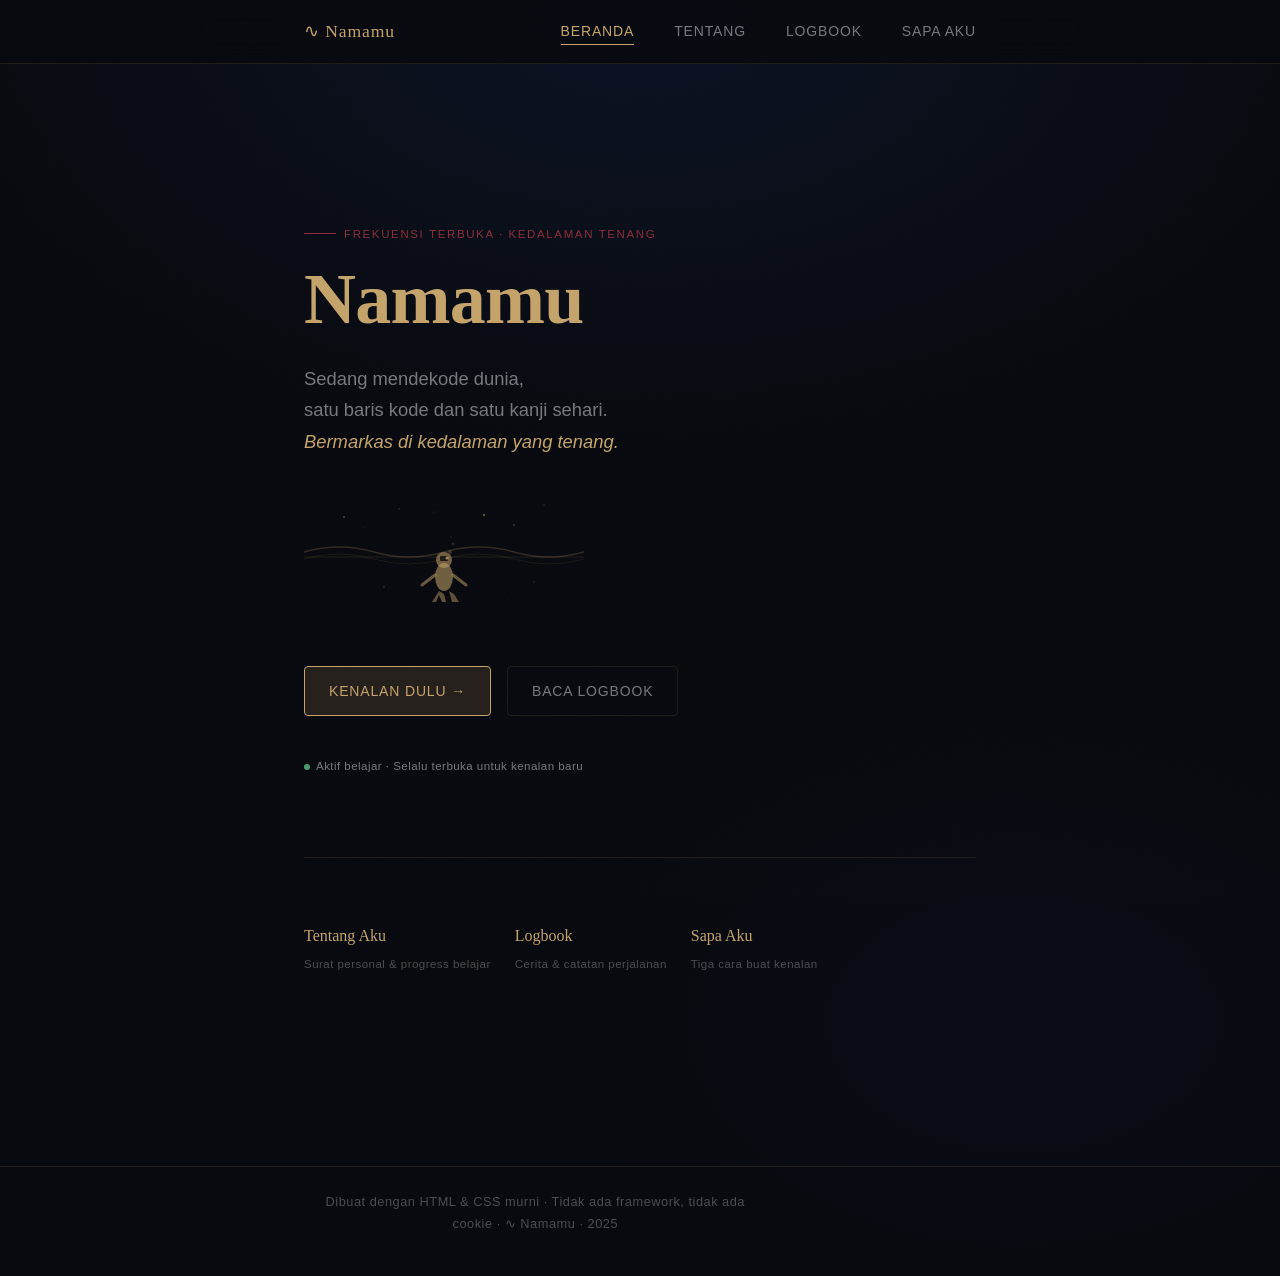
<file: index.html>
<!DOCTYPE html>
<html lang="id">
<head>
  <meta charset="UTF-8" />
  <meta name="viewport" content="width=device-width, initial-scale=1.0" />

  <!-- SEO & Meta Dasar -->
  <title>Namamu — Pengamat di Kedalaman</title>
  <meta name="description" content="Ruang digital seorang pelajar yang sedang mendekode dunia — satu baris kode dan satu kanji sehari. Bermarkas di kedalaman yang tenang." />
  <meta name="author" content="Namamu" />

  <!-- Open Graph (untuk pratinjau link di media sosial) -->
  <meta property="og:title" content="Namamu — Pengamat di Kedalaman" />
  <meta property="og:description" content="Sedang mendekode dunia, satu baris kode dan satu kanji sehari." />
  <meta property="og:type" content="website" />
  <meta property="og:url" content="https://namamu.github.io" />

  <!-- Favicon sederhana pakai emoji -->
  <link rel="icon" href="data:image/svg+xml,<svg xmlns='http://www.w3.org/2000/svg' viewBox='0 0 100 100'><text y='.9em' font-size='90'>🌊</text></svg>" />

  <!-- CSS Satu-satunya — self-hosted, zero CDN -->
  <link rel="stylesheet" href="style.css" />

  <!--
    CATATAN FONT:
    Idealnya, unduh Playfair Display Bold (WOFF2) dari Google Fonts
    dan self-host di folder /fonts/. Contoh cara pasang:

    @font-face {
      font-family: 'DeepObserver';
      src: url('fonts/playfair-display-bold.woff2') format('woff2');
      font-weight: 700;
      font-style: normal;
      font-display: swap;
    }

    File ini sudah menyertakan fallback ke Georgia jika font belum di-host.
    Tambahkan @font-face di bagian atas style.css setelah font diunduh.
  -->
</head>
<body>

  <!-- ─── HEADER & NAVIGASI ─── -->
  <header class="site-header" role="banner">
    <div class="container">
      <nav class="nav-wrapper" aria-label="Navigasi utama">
        <!-- Logo / nama singkat -->
        <a href="index.html" class="site-logo" aria-label="Beranda — Namamu">
          ∿ Namamu
        </a>

        <!-- Link navigasi -->
        <ul class="nav-links" role="list">
          <li><a href="index.html">Beranda</a></li>
          <li><a href="about.html">Tentang</a></li>
          <li><a href="logbook.html">Logbook</a></li>
          <li><a href="contact.html">Sapa Aku</a></li>
        </ul>
      </nav>
    </div>
  </header>

  <!-- ─── KONTEN UTAMA ─── -->
  <main id="main-content">
    <section class="hero" aria-labelledby="hero-name">
      <div class="container">
        <div class="hero-inner">

          <!-- Koordinat / label atmosferik -->
          <p class="hero-coordinates" aria-hidden="true">
            Frekuensi terbuka · Kedalaman tenang
          </p>

          <!-- Nama utama — ini headline terbesar -->
          <h1 class="hero-name" id="hero-name">
            Namamu
          </h1>

          <!-- Tagline: siapa, apa yang sedang dilakukan -->
          <p class="hero-tagline">
            Sedang mendekode dunia,<br />
            satu baris kode dan satu kanji sehari.<br />
            <em>Bermarkas di kedalaman yang tenang.</em>
          </p>

          <!-- Ilustrasi SVG statis — siluet penyelam minimalis -->
          <div class="hero-illustration" aria-label="Ilustrasi siluet penyelam di kedalaman laut">
            <svg
              width="280"
              height="120"
              viewBox="0 0 280 120"
              fill="none"
              xmlns="http://www.w3.org/2000/svg"
              aria-hidden="true"
              focusable="false"
            >
              <!-- Garis horison laut -->
              <line x1="0" y1="60" x2="280" y2="60" stroke="rgba(197,164,107,0.12)" stroke-width="1" />

              <!-- Gelombang laut minimalis -->
              <path
                d="M0 55 Q35 45 70 55 Q105 65 140 55 Q175 45 210 55 Q245 65 280 55"
                stroke="rgba(197,164,107,0.22)"
                stroke-width="1.5"
                fill="none"
              />
              <path
                d="M0 62 Q35 52 70 62 Q105 72 140 62 Q175 52 210 62 Q245 72 280 62"
                stroke="rgba(197,164,107,0.10)"
                stroke-width="1"
                fill="none"
              />

              <!-- Siluet penyelam — badan -->
              <ellipse cx="140" cy="80" rx="9" ry="14" fill="rgba(197,164,107,0.55)" />

              <!-- Helm penyelam antik -->
              <circle cx="140" cy="63" r="8" fill="rgba(197,164,107,0.55)" />
              <rect x="136" y="59" width="8" height="5" fill="rgba(9,10,15,0.8)" rx="1" />

              <!-- Kaca helm — kilau kecil -->
              <circle cx="143" cy="61" r="1.5" fill="rgba(197,164,107,0.8)" />

              <!-- Lengan kiri -->
              <line x1="131" y1="78" x2="118" y2="88" stroke="rgba(197,164,107,0.5)" stroke-width="3" stroke-linecap="round" />
              <!-- Lengan kanan, memegang sesuatu -->
              <line x1="149" y1="78" x2="162" y2="88" stroke="rgba(197,164,107,0.5)" stroke-width="3" stroke-linecap="round" />

              <!-- Kaki / sirip -->
              <path d="M135 94 L128 105 L132 105 L135 98 L138 105 L142 105 L140 97" fill="rgba(197,164,107,0.45)" />
              <path d="M145 94 L148 105 L152 105 L148 98 L151 105 L155 105 L150 97" fill="rgba(197,164,107,0.45)" />

              <!-- Gelembung udara -->
              <circle cx="146" cy="55" r="2" fill="rgba(197,164,107,0.25)" />
              <circle cx="149" cy="47" r="1.4" fill="rgba(197,164,107,0.18)" />
              <circle cx="147" cy="40" r="1" fill="rgba(197,164,107,0.12)" />

              <!-- Bintang-bintang kecil di atas (luar angkasa = langit di atas laut) -->
              <circle cx="40" cy="20" r="1" fill="rgba(197,164,107,0.4)" />
              <circle cx="95" cy="12" r="0.8" fill="rgba(197,164,107,0.3)" />
              <circle cx="180" cy="18" r="1.2" fill="rgba(197,164,107,0.45)" />
              <circle cx="240" cy="8" r="0.7" fill="rgba(197,164,107,0.25)" />
              <circle cx="60" cy="30" r="0.6" fill="rgba(197,164,107,0.2)" />
              <circle cx="210" cy="28" r="0.9" fill="rgba(197,164,107,0.35)" />
              <circle cx="130" cy="15" r="0.5" fill="rgba(197,164,107,0.3)" />

              <!-- Partikel cahaya di kedalaman -->
              <circle cx="80" cy="90" r="1.2" fill="rgba(197,164,107,0.15)" />
              <circle cx="200" cy="95" r="0.8" fill="rgba(197,164,107,0.12)" />
              <circle cx="50" cy="100" r="0.6" fill="rgba(197,164,107,0.1)" />
              <circle cx="230" cy="85" r="1" fill="rgba(197,164,107,0.13)" />
            </svg>
          </div>

          <!-- Tombol aksi utama -->
          <div class="hero-actions">
            <a href="about.html" class="btn-primary">
              Kenalan Dulu →
            </a>
            <a href="logbook.html" class="btn-ghost">
              Baca Logbook
            </a>
          </div>

          <!-- Badge status -->
          <p class="status-badge">
            <span class="status-dot" aria-hidden="true"></span>
            Aktif belajar · Selalu terbuka untuk kenalan baru
          </p>

          <!-- Navigasi cepat ke halaman utama -->
          <nav class="quick-nav" aria-label="Navigasi cepat">
            <div class="quick-nav-item">
              <a href="about.html">Tentang Aku</a>
              <span>Surat personal & progress belajar</span>
            </div>
            <div class="quick-nav-item">
              <a href="logbook.html">Logbook</a>
              <span>Cerita & catatan perjalanan</span>
            </div>
            <div class="quick-nav-item">
              <a href="contact.html">Sapa Aku</a>
              <span>Tiga cara buat kenalan</span>
            </div>
          </nav>

        </div>
      </div>
    </section>
  </main>

  <!-- ─── FOOTER ─── -->
  <footer class="site-footer" role="contentinfo">
    <div class="container">
      <p class="footer-text">
        Dibuat dengan HTML & CSS murni · Tidak ada framework, tidak ada cookie · 
        <span aria-hidden="true">∿</span> Namamu · 2025
      </p>
    </div>
  </footer>

  <!-- JavaScript Minimal — hanya scroll reveal & active nav -->
  <script src="script.js"></script>

</body>
</html>
</file>
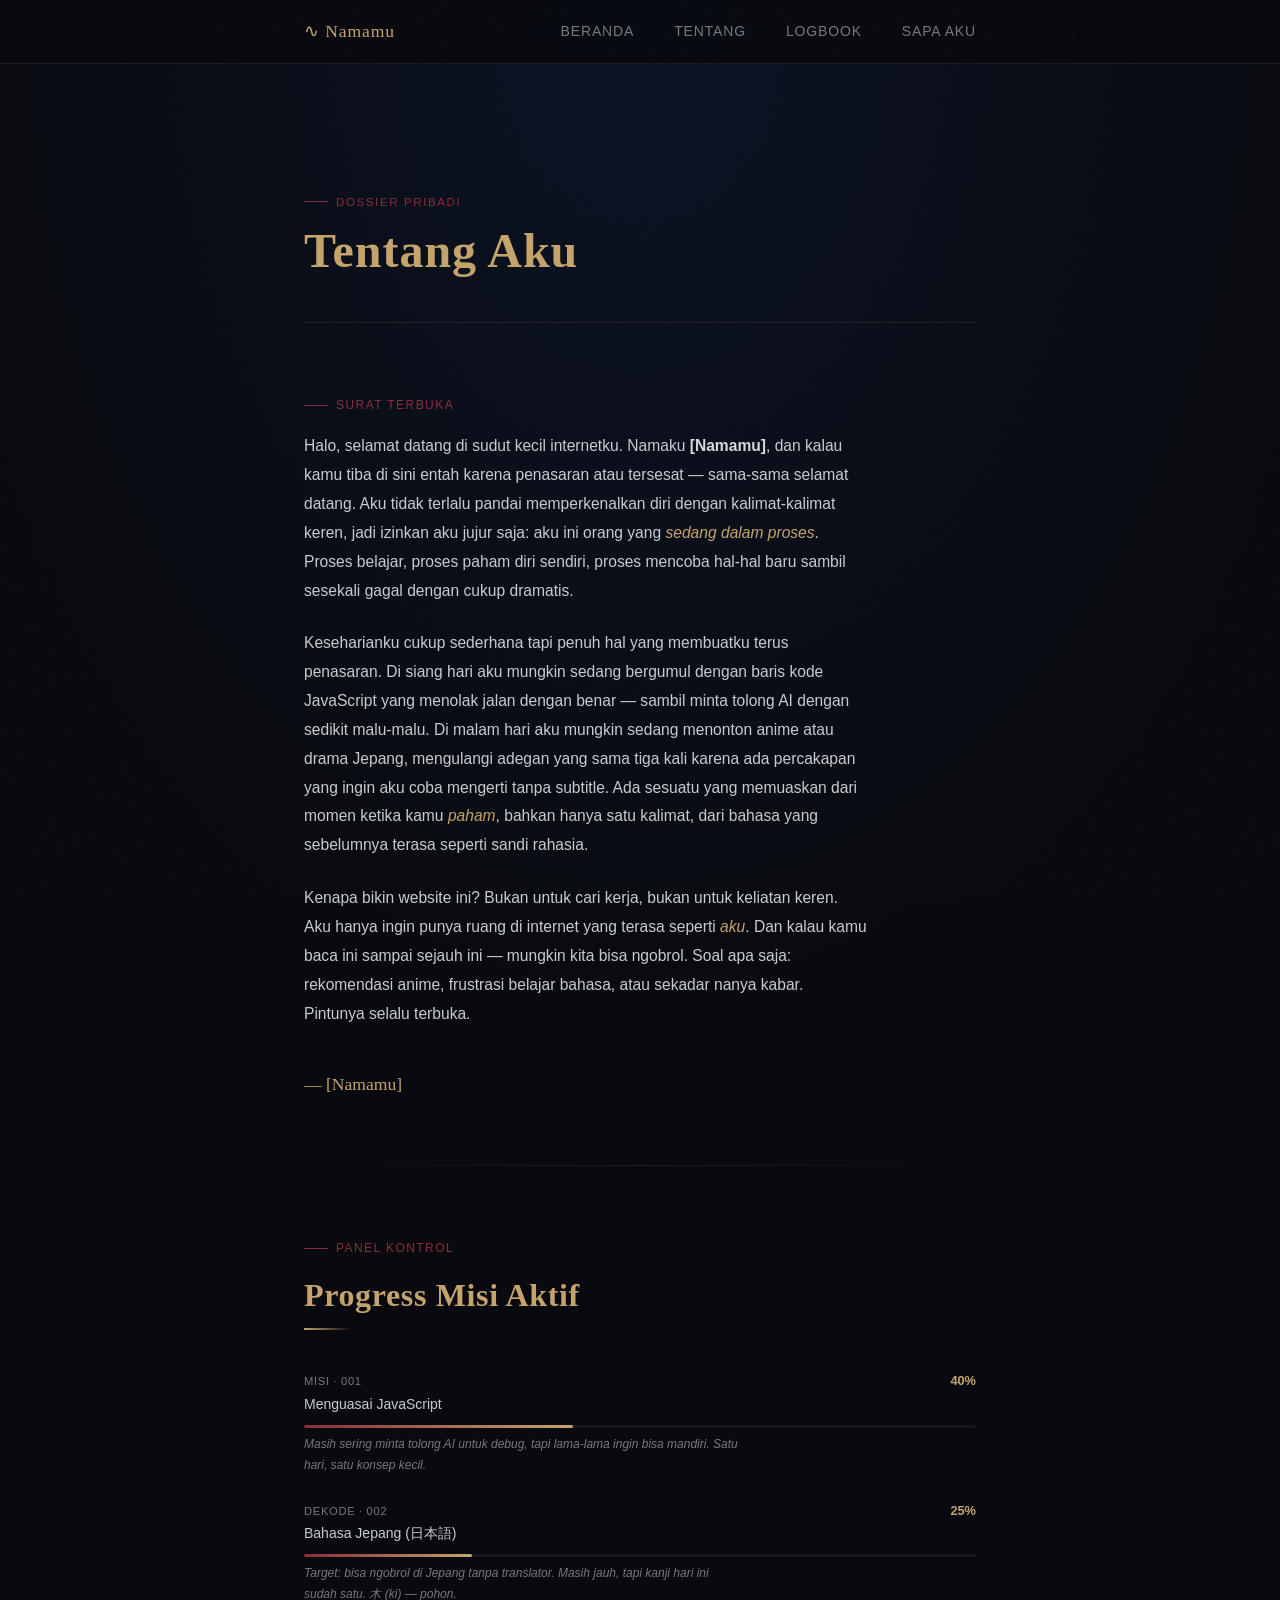
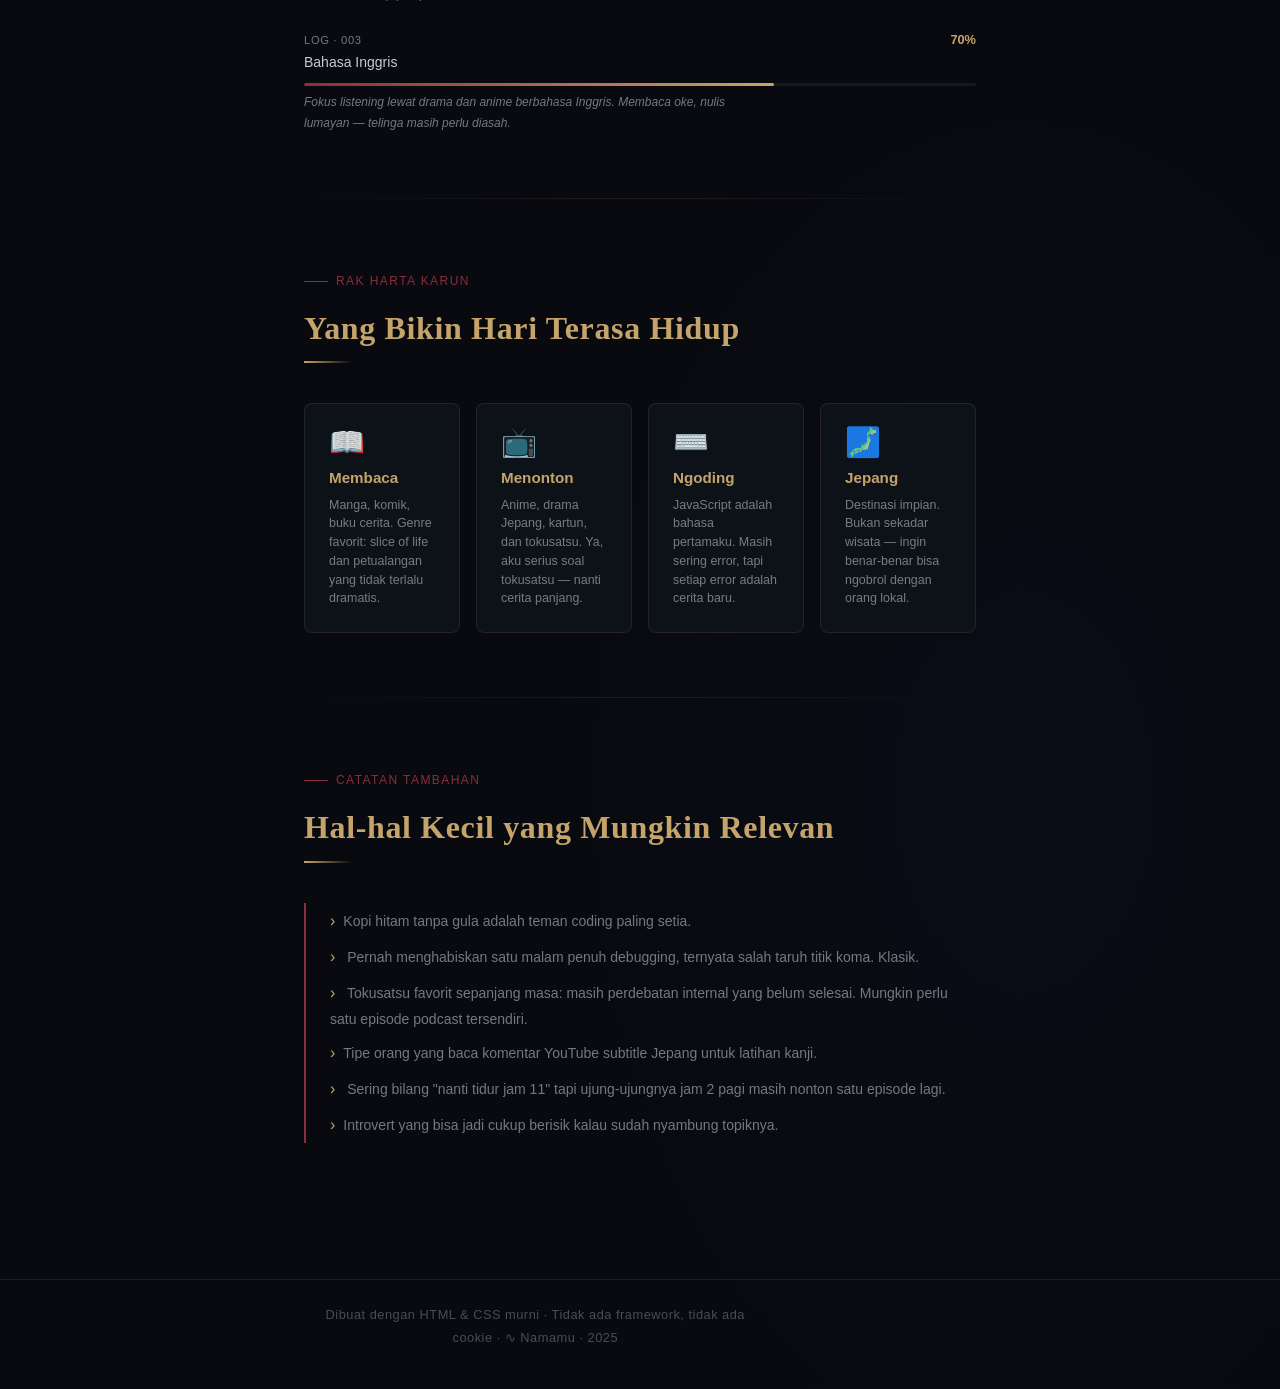
<file: about.html>
<!DOCTYPE html>
<html lang="id">
<head>
  <meta charset="UTF-8" />
  <meta name="viewport" content="width=device-width, initial-scale=1.0" />

  <title>Tentang — Namamu</title>
  <meta name="description" content="Siapa Namamu sebenarnya — surat personal, progress belajar, dan hal-hal kecil yang bikin hidup menarik." />
  <meta name="author" content="Namamu" />

  <meta property="og:title" content="Tentang — Namamu" />
  <meta property="og:description" content="Seorang pelajar yang sedang mendekode dunia, satu langkah kecil setiap hari." />
  <meta property="og:type" content="website" />

  <link rel="icon" href="data:image/svg+xml,<svg xmlns='http://www.w3.org/2000/svg' viewBox='0 0 100 100'><text y='.9em' font-size='90'>🌊</text></svg>" />
  <link rel="stylesheet" href="style.css" />
</head>
<body>

  <!-- ─── HEADER & NAVIGASI ─── -->
  <header class="site-header" role="banner">
    <div class="container">
      <nav class="nav-wrapper" aria-label="Navigasi utama">
        <a href="index.html" class="site-logo" aria-label="Beranda — Namamu">
          ∿ Namamu
        </a>
        <ul class="nav-links" role="list">
          <li><a href="index.html">Beranda</a></li>
          <li><a href="about.html">Tentang</a></li>
          <li><a href="logbook.html">Logbook</a></li>
          <li><a href="contact.html">Sapa Aku</a></li>
        </ul>
      </nav>
    </div>
  </header>

  <!-- ─── KONTEN UTAMA ─── -->
  <main id="main-content">
    <div class="container">

      <!-- Page Header -->
      <header class="page-header">
        <p class="page-header-eyebrow">Dossier Pribadi</p>
        <h1>Tentang Aku</h1>
      </header>

      <!-- ─── SURAT PERSONAL ─── -->
      <section class="letter-section reveal" aria-labelledby="letter-heading">
        <p class="section-label" id="letter-heading">Surat Terbuka</p>

        <div class="letter-body">
          <p>
            Halo, selamat datang di sudut kecil internetku. Namaku <strong>[Namamu]</strong>, 
            dan kalau kamu tiba di sini entah karena penasaran atau tersesat — 
            sama-sama selamat datang. Aku tidak terlalu pandai memperkenalkan diri dengan 
            kalimat-kalimat keren, jadi izinkan aku jujur saja: aku ini orang yang 
            <em>sedang dalam proses</em>. Proses belajar, proses paham diri sendiri, 
            proses mencoba hal-hal baru sambil sesekali gagal dengan cukup dramatis.
          </p>

          <p>
            Keseharianku cukup sederhana tapi penuh hal yang membuatku terus penasaran. 
            Di siang hari aku mungkin sedang bergumul dengan baris kode JavaScript yang 
            menolak jalan dengan benar — sambil minta tolong AI dengan sedikit malu-malu. 
            Di malam hari aku mungkin sedang menonton anime atau drama Jepang, mengulangi 
            adegan yang sama tiga kali karena ada percakapan yang ingin aku coba mengerti 
            tanpa subtitle. Ada sesuatu yang memuaskan dari momen ketika kamu <em>paham</em>, 
            bahkan hanya satu kalimat, dari bahasa yang sebelumnya terasa seperti sandi rahasia.
          </p>

          <p>
            Kenapa bikin website ini? Bukan untuk cari kerja, bukan untuk keliatan keren. 
            Aku hanya ingin punya ruang di internet yang terasa seperti <em>aku</em>. 
            Dan kalau kamu baca ini sampai sejauh ini — mungkin kita bisa ngobrol. 
            Soal apa saja: rekomendasi anime, frustrasi belajar bahasa, atau sekadar 
            nanya kabar. Pintunya selalu terbuka.
          </p>

          <p class="letter-signature">— [Namamu]</p>
        </div>
      </section>

      <hr class="divider" aria-hidden="true" />

      <!-- ─── PANEL KONTROL PROGRESS ─── -->
      <section class="reveal reveal-delay-1" aria-labelledby="progress-heading">
        <p class="section-label" id="progress-heading">Panel Kontrol</p>
        <h2 class="section-title">Progress Misi Aktif</h2>

        <div class="progress-section">

          <!-- Misi 1: JavaScript -->
          <div class="progress-item">
            <div class="progress-header">
              <div>
                <div class="progress-mission">Misi ∙ 001</div>
                <div class="progress-label">Menguasai JavaScript</div>
              </div>
              <span class="progress-pct" aria-label="40 persen">40%</span>
            </div>
            <div 
              class="progress-track" 
              role="progressbar" 
              aria-valuenow="40" 
              aria-valuemin="0" 
              aria-valuemax="100"
              aria-label="Progress JavaScript: 40 persen"
            >
              <div class="progress-fill"></div>
            </div>
            <p class="progress-note">
              Masih sering minta tolong AI untuk debug, tapi lama-lama ingin bisa mandiri. 
              Satu hari, satu konsep kecil.
            </p>
          </div>

          <!-- Misi 2: Bahasa Jepang -->
          <div class="progress-item">
            <div class="progress-header">
              <div>
                <div class="progress-mission">Dekode ∙ 002</div>
                <div class="progress-label">Bahasa Jepang (日本語)</div>
              </div>
              <span class="progress-pct" aria-label="25 persen">25%</span>
            </div>
            <div 
              class="progress-track"
              role="progressbar"
              aria-valuenow="25"
              aria-valuemin="0"
              aria-valuemax="100"
              aria-label="Progress Bahasa Jepang: 25 persen"
            >
              <div class="progress-fill"></div>
            </div>
            <p class="progress-note">
              Target: bisa ngobrol di Jepang tanpa translator. Masih jauh, tapi kanji hari ini 
              sudah satu. 木 (ki) — pohon.
            </p>
          </div>

          <!-- Misi 3: Bahasa Inggris -->
          <div class="progress-item">
            <div class="progress-header">
              <div>
                <div class="progress-mission">Log ∙ 003</div>
                <div class="progress-label">Bahasa Inggris</div>
              </div>
              <span class="progress-pct" aria-label="70 persen">70%</span>
            </div>
            <div 
              class="progress-track"
              role="progressbar"
              aria-valuenow="70"
              aria-valuemin="0"
              aria-valuemax="100"
              aria-label="Progress Bahasa Inggris: 70 persen"
            >
              <div class="progress-fill"></div>
            </div>
            <p class="progress-note">
              Fokus listening lewat drama dan anime berbahasa Inggris. 
              Membaca oke, nulis lumayan — telinga masih perlu diasah.
            </p>
          </div>

        </div>
      </section>

      <hr class="divider" aria-hidden="true" />

      <!-- ─── RAK HARTA KARUN (Grid Minat) ─── -->
      <section class="reveal reveal-delay-2" aria-labelledby="interest-heading">
        <p class="section-label" id="interest-heading">Rak Harta Karun</p>
        <h2 class="section-title">Yang Bikin Hari Terasa Hidup</h2>

        <div class="interest-grid">

          <!-- Kartu 1: Membaca -->
          <div class="interest-card" role="article">
            <span class="interest-icon" aria-hidden="true">📖</span>
            <div class="interest-name">Membaca</div>
            <div class="interest-desc">
              Manga, komik, buku cerita. Genre favorit: slice of life dan 
              petualangan yang tidak terlalu dramatis.
            </div>
          </div>

          <!-- Kartu 2: Menonton -->
          <div class="interest-card" role="article">
            <span class="interest-icon" aria-hidden="true">📺</span>
            <div class="interest-name">Menonton</div>
            <div class="interest-desc">
              Anime, drama Jepang, kartun, dan tokusatsu. Ya, aku serius 
              soal tokusatsu — nanti cerita panjang.
            </div>
          </div>

          <!-- Kartu 3: Ngoding -->
          <div class="interest-card" role="article">
            <span class="interest-icon" aria-hidden="true">⌨️</span>
            <div class="interest-name">Ngoding</div>
            <div class="interest-desc">
              JavaScript adalah bahasa pertamaku. Masih sering error, 
              tapi setiap error adalah cerita baru.
            </div>
          </div>

          <!-- Kartu 4: Destinasi -->
          <div class="interest-card" role="article">
            <span class="interest-icon" aria-hidden="true">🗾</span>
            <div class="interest-name">Jepang</div>
            <div class="interest-desc">
              Destinasi impian. Bukan sekadar wisata — ingin benar-benar 
              bisa ngobrol dengan orang lokal.
            </div>
          </div>

        </div>
      </section>

      <hr class="divider" aria-hidden="true" />

      <!-- ─── FUN FACTS ─── -->
      <section class="reveal reveal-delay-3" aria-labelledby="facts-heading">
        <p class="section-label" id="facts-heading">Catatan Tambahan</p>
        <h2 class="section-title">Hal-hal Kecil yang Mungkin Relevan</h2>

        <ul class="fun-facts">
          <li>Kopi hitam tanpa gula adalah teman coding paling setia.</li>
          <li>
            Pernah menghabiskan satu malam penuh debugging, ternyata salah 
            taruh titik koma. Klasik.
          </li>
          <li>
            Tokusatsu favorit sepanjang masa: masih perdebatan internal yang 
            belum selesai. Mungkin perlu satu episode podcast tersendiri.
          </li>
          <li>Tipe orang yang baca komentar YouTube subtitle Jepang untuk latihan kanji.</li>
          <li>
            Sering bilang "nanti tidur jam 11" tapi ujung-ujungnya jam 2 pagi 
            masih nonton satu episode lagi.
          </li>
          <li>Introvert yang bisa jadi cukup berisik kalau sudah nyambung topiknya.</li>
        </ul>
      </section>

    </div>
  </main>

  <!-- ─── FOOTER ─── -->
  <footer class="site-footer" role="contentinfo">
    <div class="container">
      <p class="footer-text">
        Dibuat dengan HTML & CSS murni · Tidak ada framework, tidak ada cookie · 
        <span aria-hidden="true">∿</span> Namamu · 2025
      </p>
    </div>
  </footer>

  <script src="script.js"></script>

</body>
</html>
</file>
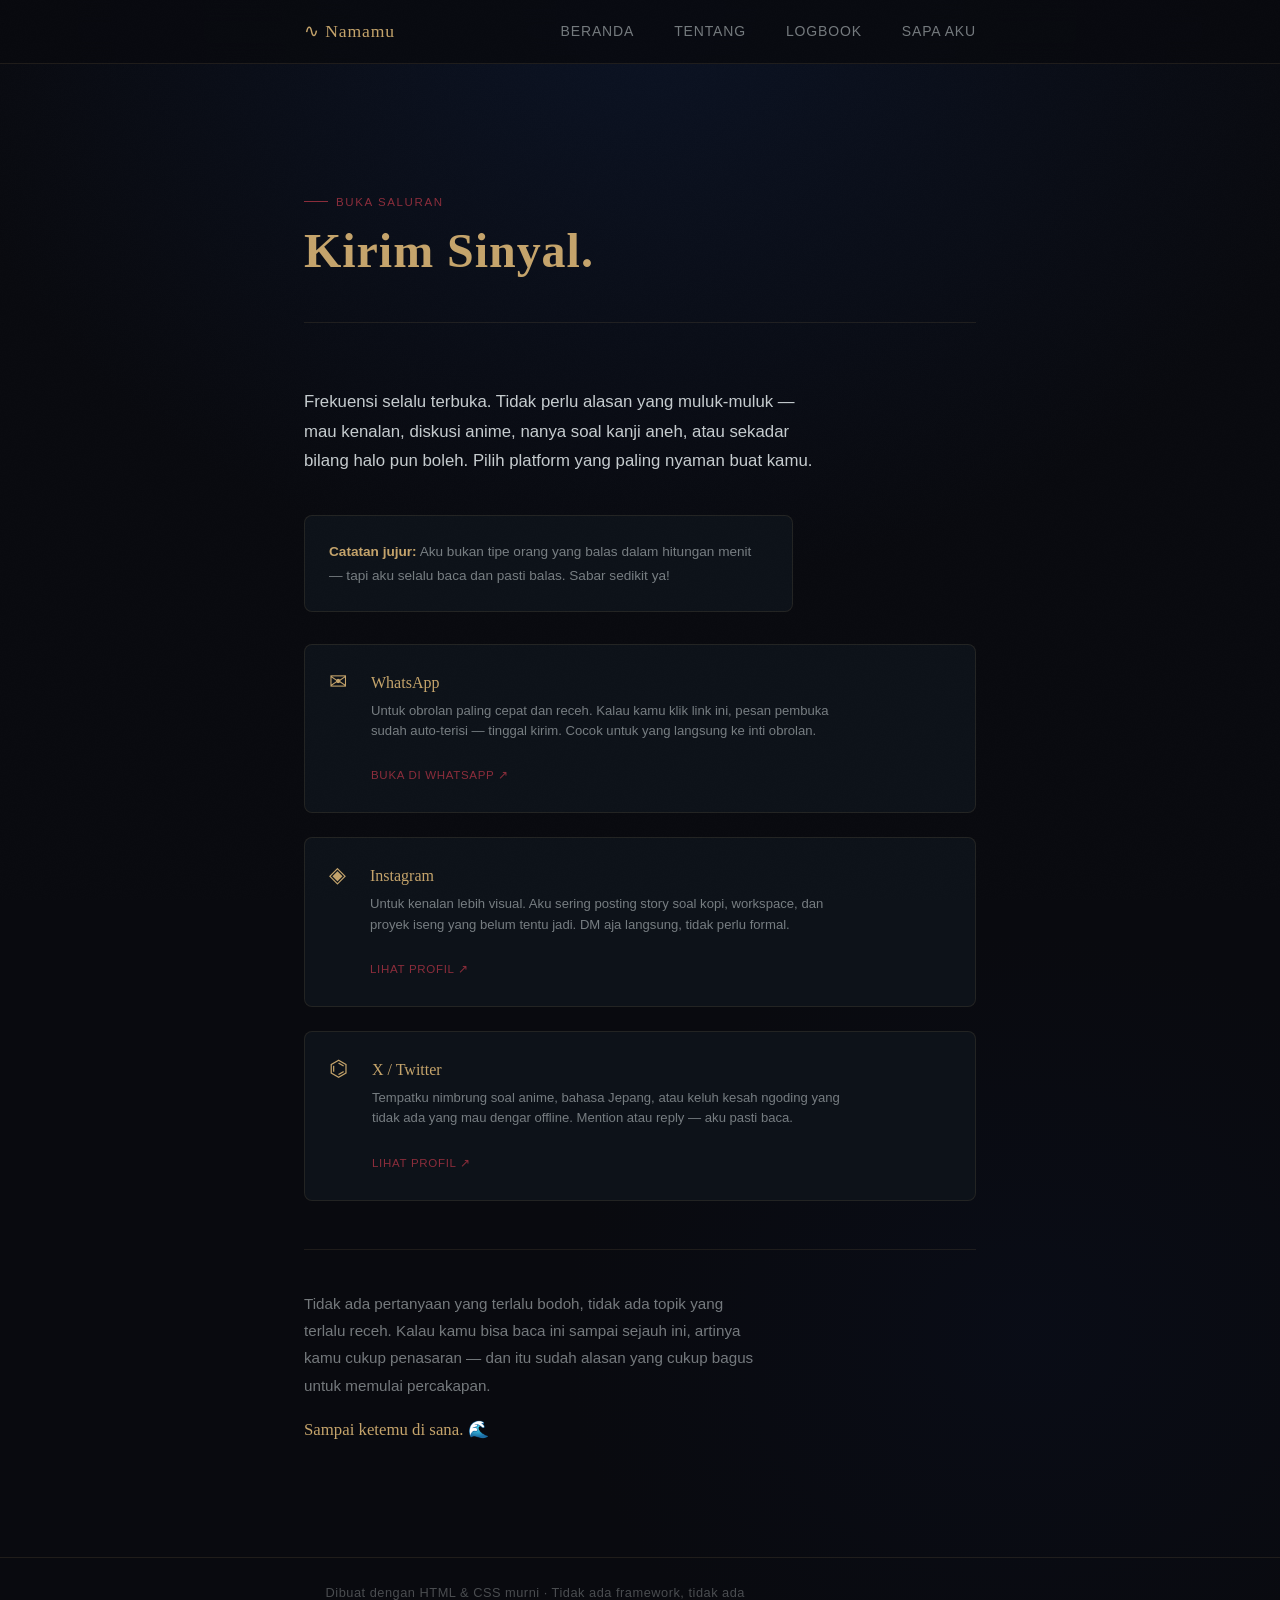
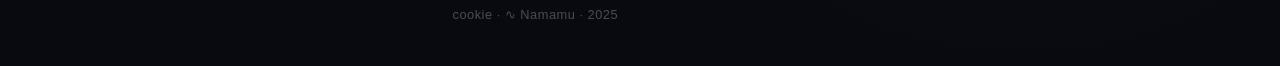
<file: contact.html>
<!DOCTYPE html>
<html lang="id">
<head>
  <meta charset="UTF-8" />
  <meta name="viewport" content="width=device-width, initial-scale=1.0" />

  <title>Sapa Aku — Namamu</title>
  <meta name="description" content="Kirim sinyal, frekuensi selalu terbuka. Tiga cara untuk memulai percakapan dengan Namamu." />
  <meta name="author" content="Namamu" />

  <meta property="og:title" content="Sapa Aku — Namamu" />
  <meta property="og:description" content="Kirim sinyal. Frekuensi selalu terbuka untuk kenalan baru." />
  <meta property="og:type" content="website" />

  <link rel="icon" href="data:image/svg+xml,<svg xmlns='http://www.w3.org/2000/svg' viewBox='0 0 100 100'><text y='.9em' font-size='90'>🌊</text></svg>" />
  <link rel="stylesheet" href="style.css" />
</head>
<body>

  <!-- ─── HEADER & NAVIGASI ─── -->
  <header class="site-header" role="banner">
    <div class="container">
      <nav class="nav-wrapper" aria-label="Navigasi utama">
        <a href="index.html" class="site-logo" aria-label="Beranda — Namamu">
          ∿ Namamu
        </a>
        <ul class="nav-links" role="list">
          <li><a href="index.html">Beranda</a></li>
          <li><a href="about.html">Tentang</a></li>
          <li><a href="logbook.html">Logbook</a></li>
          <li><a href="contact.html">Sapa Aku</a></li>
        </ul>
      </nav>
    </div>
  </header>

  <!-- ─── KONTEN UTAMA ─── -->
  <main id="main-content">
    <div class="container">

      <!-- Page Header -->
      <header class="page-header">
        <p class="page-header-eyebrow">Buka Saluran</p>
        <h1>Kirim Sinyal.</h1>
      </header>

      <!-- ─── INTRO ─── -->
      <section class="reveal" aria-labelledby="contact-intro">
        <h2 id="contact-intro" class="sr-only">Pengantar Kontak</h2>
        <p class="contact-intro">
          Frekuensi selalu terbuka. Tidak perlu alasan yang muluk-muluk — 
          mau kenalan, diskusi anime, nanya soal kanji aneh, atau sekadar 
          bilang halo pun boleh. Pilih platform yang paling nyaman buat kamu.
        </p>

        <!-- Pesan kecil tambahan — menetapkan ekspektasi yang jujur -->
        <div class="card" style="margin-bottom: 2rem; max-width: 55ch;">
          <p style="font-size: 0.85rem; color: var(--color-text-muted); margin: 0; line-height: 1.7;">
            <strong style="color: var(--color-gold);">Catatan jujur:</strong> 
            Aku bukan tipe orang yang balas dalam hitungan menit — 
            tapi aku selalu baca dan pasti balas. Sabar sedikit ya!
          </p>
        </div>
      </section>

      <!-- ─── TIGA PLATFORM KONTAK ─── -->
      <section aria-labelledby="platforms-heading">
        <h2 id="platforms-heading" class="sr-only">Platform untuk Dihubungi</h2>

        <div class="contact-platforms">

          <!-- WhatsApp -->
          <a 
            href="https://wa.me/628XXXXXXXXXX?text=Hai!%20Aku%20dari%20website-mu%2C%20ngobrol%20yuk!"
            class="contact-card reveal"
            target="_blank"
            rel="noopener noreferrer"
            aria-label="Hubungi lewat WhatsApp — klik untuk buka percakapan baru"
          >
            <!-- Simbol WhatsApp menggunakan karakter ASCII bukan ikon library -->
            <span class="contact-symbol" aria-hidden="true">✉</span>
            <div class="contact-info">
              <span class="contact-platform-name">WhatsApp</span>
              <p class="contact-desc">
                Untuk obrolan paling cepat dan receh. Kalau kamu klik link ini, 
                pesan pembuka sudah auto-terisi — tinggal kirim. 
                Cocok untuk yang langsung ke inti obrolan.
              </p>
              <span style="display: inline-block; margin-top: 8px; font-size: 0.72rem; color: var(--color-maroon); letter-spacing: 0.06em; text-transform: uppercase;">
                Buka di WhatsApp ↗
              </span>
            </div>
          </a>

          <!-- Instagram -->
          <a 
            href="https://instagram.com/usernamemu"
            class="contact-card reveal reveal-delay-1"
            target="_blank"
            rel="noopener noreferrer"
            aria-label="Follow di Instagram — klik untuk buka profil"
          >
            <span class="contact-symbol" aria-hidden="true">◈</span>
            <div class="contact-info">
              <span class="contact-platform-name">Instagram</span>
              <p class="contact-desc">
                Untuk kenalan lebih visual. Aku sering posting story soal kopi, 
                workspace, dan proyek iseng yang belum tentu jadi. 
                DM aja langsung, tidak perlu formal.
              </p>
              <span style="display: inline-block; margin-top: 8px; font-size: 0.72rem; color: var(--color-maroon); letter-spacing: 0.06em; text-transform: uppercase;">
                Lihat Profil ↗
              </span>
            </div>
          </a>

          <!-- X / Twitter -->
          <a 
            href="https://twitter.com/usernamemu"
            class="contact-card reveal reveal-delay-2"
            target="_blank"
            rel="noopener noreferrer"
            aria-label="Follow di X/Twitter — klik untuk buka profil"
          >
            <span class="contact-symbol" aria-hidden="true">⌬</span>
            <div class="contact-info">
              <span class="contact-platform-name">X / Twitter</span>
              <p class="contact-desc">
                Tempatku nimbrung soal anime, bahasa Jepang, atau keluh kesah 
                ngoding yang tidak ada yang mau dengar offline. 
                Mention atau reply — aku pasti baca.
              </p>
              <span style="display: inline-block; margin-top: 8px; font-size: 0.72rem; color: var(--color-maroon); letter-spacing: 0.06em; text-transform: uppercase;">
                Lihat Profil ↗
              </span>
            </div>
          </a>

        </div>
      </section>

      <!-- ─── PENUTUP ─── -->
      <section class="reveal" style="margin-top: 3rem; padding-top: 2.5rem; border-top: 1px solid var(--color-border);">
        <p style="font-size: 0.95rem; color: var(--color-text-muted); max-width: 55ch; line-height: 1.8;">
          Tidak ada pertanyaan yang terlalu bodoh, tidak ada topik yang terlalu receh. 
          Kalau kamu bisa baca ini sampai sejauh ini, artinya kamu cukup penasaran — 
          dan itu sudah alasan yang cukup bagus untuk memulai percakapan.
        </p>
        <p style="font-family: var(--font-serif); color: var(--color-gold); margin-top: 1rem; font-size: 1.05rem;">
          Sampai ketemu di sana. 🌊
        </p>
      </section>

    </div>
  </main>

  <!-- ─── FOOTER ─── -->
  <footer class="site-footer" role="contentinfo">
    <div class="container">
      <p class="footer-text">
        Dibuat dengan HTML & CSS murni · Tidak ada framework, tidak ada cookie · 
        <span aria-hidden="true">∿</span> Namamu · 2025
      </p>
    </div>
  </footer>

  <!-- sr-only utility -->
  <style>
    .sr-only {
      position: absolute;
      width: 1px;
      height: 1px;
      padding: 0;
      margin: -1px;
      overflow: hidden;
      clip: rect(0, 0, 0, 0);
      white-space: nowrap;
      border: 0;
    }
  </style>

  <script src="script.js"></script>

</body>
</html>
</file>
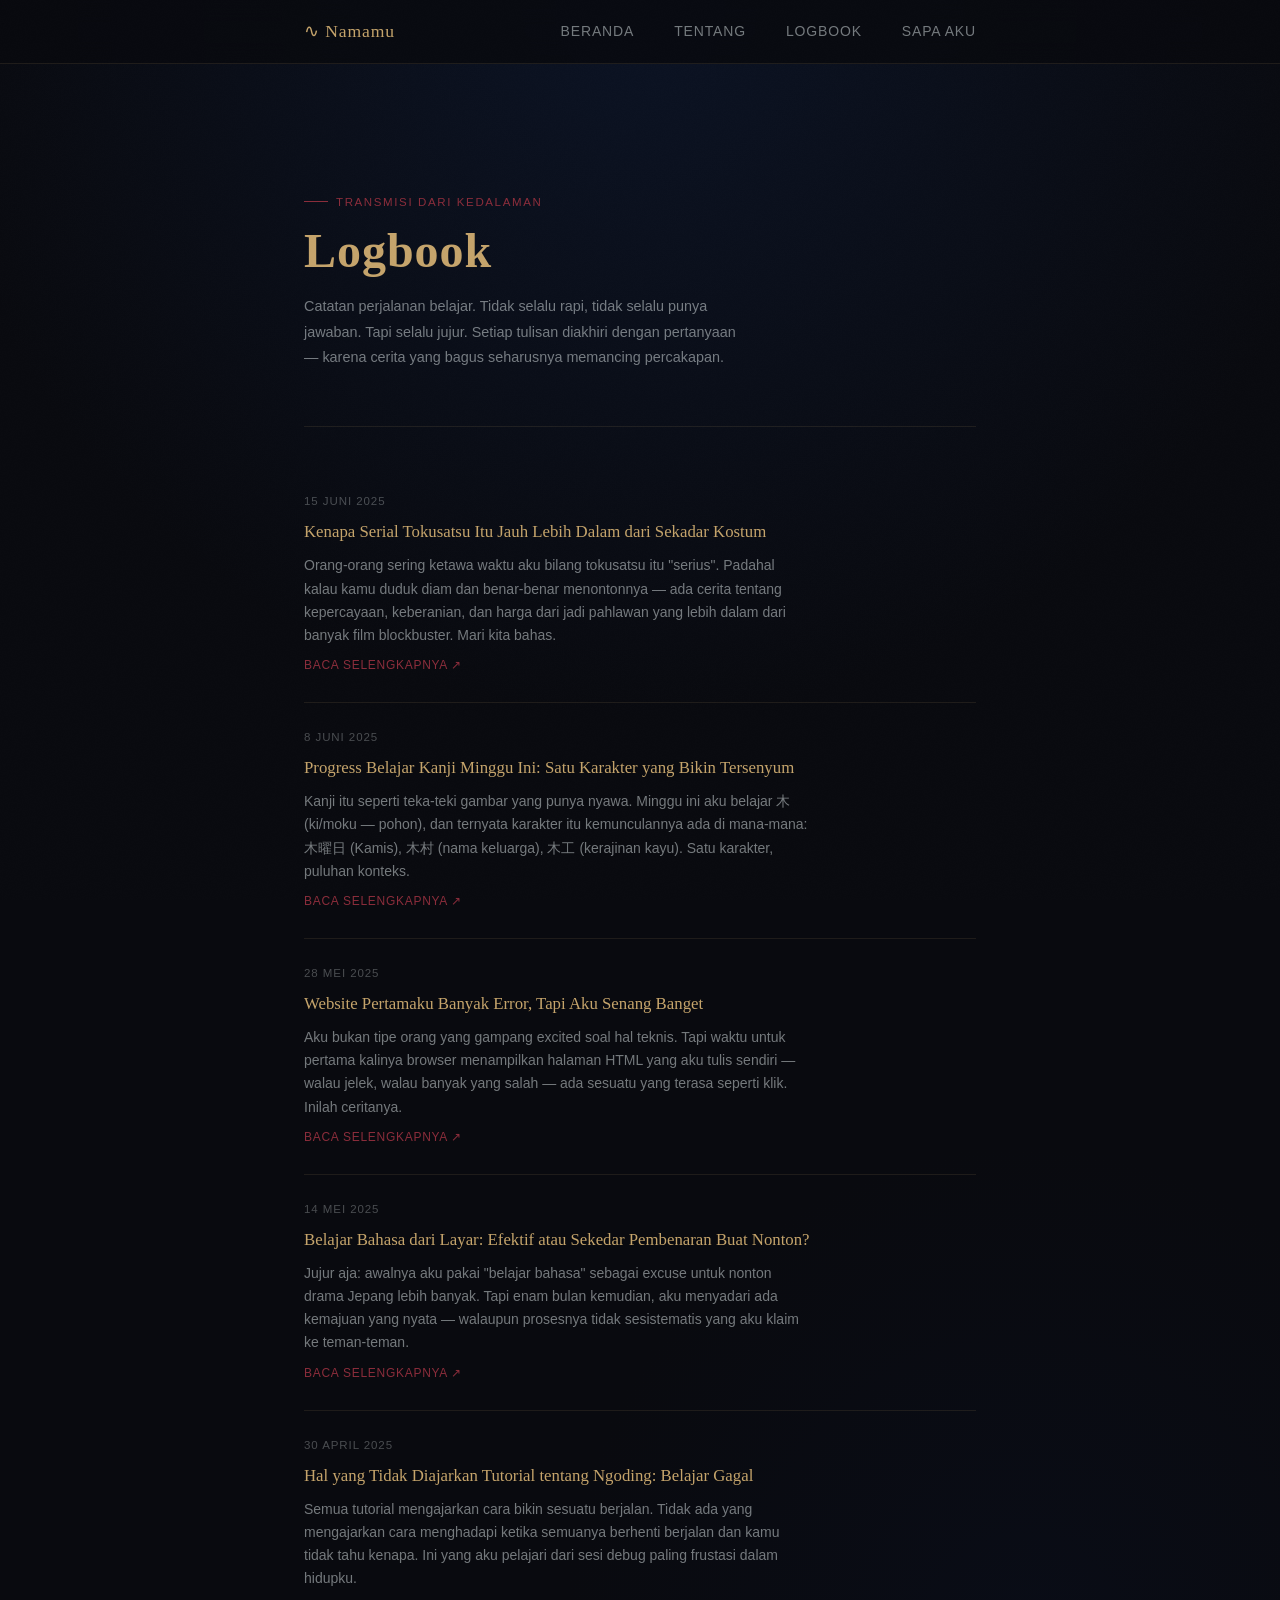
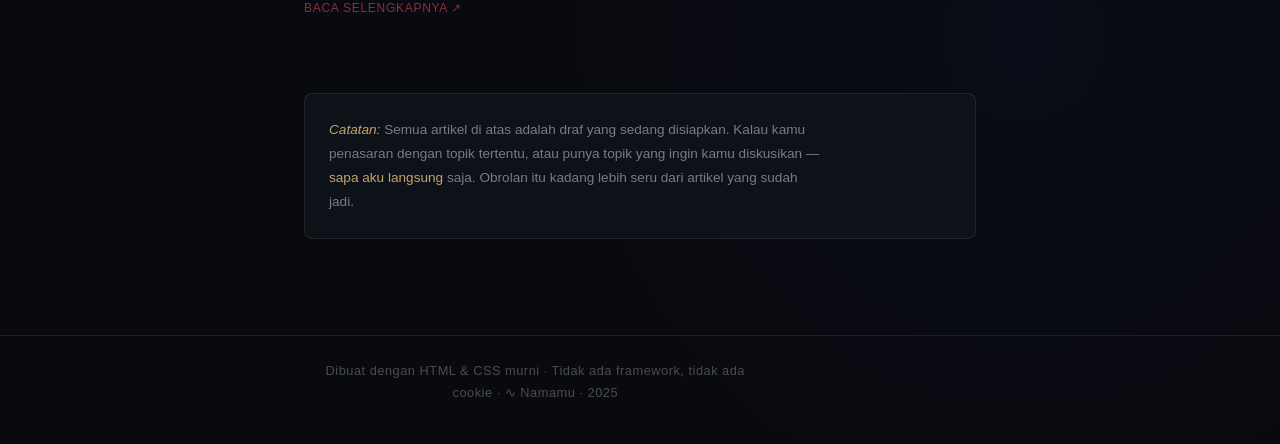
<file: logbook.html>
<!DOCTYPE html>
<html lang="id">
<head>
  <meta charset="UTF-8" />
  <meta name="viewport" content="width=device-width, initial-scale=1.0" />

  <title>Logbook — Namamu</title>
  <meta name="description" content="Catatan perjalanan belajar, cerita sehari-hari, dan pertanyaan-pertanyaan yang masih dicari jawabannya." />
  <meta name="author" content="Namamu" />

  <meta property="og:title" content="Logbook — Namamu" />
  <meta property="og:description" content="Catatan perjalanan belajar dari seorang pengamat yang sedang mendekode dunia." />
  <meta property="og:type" content="website" />

  <link rel="icon" href="data:image/svg+xml,<svg xmlns='http://www.w3.org/2000/svg' viewBox='0 0 100 100'><text y='.9em' font-size='90'>🌊</text></svg>" />
  <link rel="stylesheet" href="style.css" />
</head>
<body>

  <!-- ─── HEADER & NAVIGASI ─── -->
  <header class="site-header" role="banner">
    <div class="container">
      <nav class="nav-wrapper" aria-label="Navigasi utama">
        <a href="index.html" class="site-logo" aria-label="Beranda — Namamu">
          ∿ Namamu
        </a>
        <ul class="nav-links" role="list">
          <li><a href="index.html">Beranda</a></li>
          <li><a href="about.html">Tentang</a></li>
          <li><a href="logbook.html">Logbook</a></li>
          <li><a href="contact.html">Sapa Aku</a></li>
        </ul>
      </nav>
    </div>
  </header>

  <!-- ─── KONTEN UTAMA ─── -->
  <main id="main-content">
    <div class="container">

      <!-- Page Header -->
      <header class="page-header">
        <p class="page-header-eyebrow">Transmisi dari Kedalaman</p>
        <h1>Logbook</h1>
        <p style="color: var(--color-text-muted); font-size: 0.9rem; margin-top: 0.75rem; max-width: 55ch;">
          Catatan perjalanan belajar. Tidak selalu rapi, tidak selalu punya jawaban. 
          Tapi selalu jujur. Setiap tulisan diakhiri dengan pertanyaan — 
          karena cerita yang bagus seharusnya memancing percakapan.
        </p>
      </header>

      <!-- ─── DAFTAR ARTIKEL ─── -->
      <section aria-labelledby="blog-list-heading">
        <h2 id="blog-list-heading" class="sr-only">Daftar Artikel</h2>

        <div class="blog-list">

          <!-- Artikel 1 -->
          <article class="blog-item reveal" aria-labelledby="blog-1-title">
            <p class="blog-date">
              <time datetime="2025-06-15">15 Juni 2025</time>
            </p>
            <a 
              href="#" 
              class="blog-title" 
              id="blog-1-title"
              aria-label="Baca artikel: Kenapa Serial Tokusatsu Itu Jauh Lebih Dalam dari Sekadar Kostum"
            >
              Kenapa Serial Tokusatsu Itu Jauh Lebih Dalam dari Sekadar Kostum
            </a>
            <p class="blog-excerpt">
              Orang-orang sering ketawa waktu aku bilang tokusatsu itu "serius". 
              Padahal kalau kamu duduk diam dan benar-benar menontonnya — ada 
              cerita tentang kepercayaan, keberanian, dan harga dari jadi pahlawan 
              yang lebih dalam dari banyak film blockbuster. Mari kita bahas.
            </p>
            <a href="#" class="blog-readmore" aria-label="Baca selengkapnya: Kenapa Serial Tokusatsu Itu Jauh Lebih Dalam dari Sekadar Kostum">
              Baca selengkapnya ↗
            </a>
          </article>

          <!-- Artikel 2 -->
          <article class="blog-item reveal reveal-delay-1" aria-labelledby="blog-2-title">
            <p class="blog-date">
              <time datetime="2025-06-08">8 Juni 2025</time>
            </p>
            <a 
              href="#" 
              class="blog-title" 
              id="blog-2-title"
              aria-label="Baca artikel: Progress Belajar Kanji Minggu Ini: Satu Karakter yang Bikin Tersenyum"
            >
              Progress Belajar Kanji Minggu Ini: Satu Karakter yang Bikin Tersenyum
            </a>
            <p class="blog-excerpt">
              Kanji itu seperti teka-teki gambar yang punya nyawa. Minggu ini aku 
              belajar 木 (ki/moku — pohon), dan ternyata karakter itu kemunculannya 
              ada di mana-mana: 木曜日 (Kamis), 木村 (nama keluarga), 木工 (kerajinan kayu). 
              Satu karakter, puluhan konteks.
            </p>
            <a href="#" class="blog-readmore" aria-label="Baca selengkapnya: Progress Belajar Kanji Minggu Ini">
              Baca selengkapnya ↗
            </a>
          </article>

          <!-- Artikel 3 -->
          <article class="blog-item reveal reveal-delay-2" aria-labelledby="blog-3-title">
            <p class="blog-date">
              <time datetime="2025-05-28">28 Mei 2025</time>
            </p>
            <a 
              href="#" 
              class="blog-title" 
              id="blog-3-title"
              aria-label="Baca artikel: Website Pertamaku Banyak Error, Tapi Aku Senang Banget"
            >
              Website Pertamaku Banyak Error, Tapi Aku Senang Banget
            </a>
            <p class="blog-excerpt">
              Aku bukan tipe orang yang gampang excited soal hal teknis. Tapi waktu 
              untuk pertama kalinya browser menampilkan halaman HTML yang aku tulis 
              sendiri — walau jelek, walau banyak yang salah — ada sesuatu yang 
              terasa seperti klik. Inilah ceritanya.
            </p>
            <a href="#" class="blog-readmore" aria-label="Baca selengkapnya: Website Pertamaku Banyak Error">
              Baca selengkapnya ↗
            </a>
          </article>

          <!-- Artikel 4 -->
          <article class="blog-item reveal reveal-delay-3" aria-labelledby="blog-4-title">
            <p class="blog-date">
              <time datetime="2025-05-14">14 Mei 2025</time>
            </p>
            <a 
              href="#" 
              class="blog-title" 
              id="blog-4-title"
              aria-label="Baca artikel: Belajar Bahasa dari Layar: Efektif atau Sekedar Pembenaran Buat Nonton?"
            >
              Belajar Bahasa dari Layar: Efektif atau Sekedar Pembenaran Buat Nonton?
            </a>
            <p class="blog-excerpt">
              Jujur aja: awalnya aku pakai "belajar bahasa" sebagai excuse untuk 
              nonton drama Jepang lebih banyak. Tapi enam bulan kemudian, aku 
              menyadari ada kemajuan yang nyata — walaupun prosesnya tidak sesistematis 
              yang aku klaim ke teman-teman.
            </p>
            <a href="#" class="blog-readmore" aria-label="Baca selengkapnya: Belajar Bahasa dari Layar">
              Baca selengkapnya ↗
            </a>
          </article>

          <!-- Artikel 5 -->
          <article class="blog-item reveal reveal-delay-4" aria-labelledby="blog-5-title">
            <p class="blog-date">
              <time datetime="2025-04-30">30 April 2025</time>
            </p>
            <a 
              href="#" 
              class="blog-title" 
              id="blog-5-title"
              aria-label="Baca artikel: Hal yang Tidak Diajarkan Tutorial tentang Ngoding: Belajar Gagal"
            >
              Hal yang Tidak Diajarkan Tutorial tentang Ngoding: Belajar Gagal
            </a>
            <p class="blog-excerpt">
              Semua tutorial mengajarkan cara bikin sesuatu berjalan. Tidak ada yang 
              mengajarkan cara menghadapi ketika semuanya berhenti berjalan dan 
              kamu tidak tahu kenapa. Ini yang aku pelajari dari sesi debug 
              paling frustasi dalam hidupku.
            </p>
            <a href="#" class="blog-readmore" aria-label="Baca selengkapnya: Hal yang Tidak Diajarkan Tutorial tentang Ngoding">
              Baca selengkapnya ↗
            </a>
          </article>

        </div>
      </section>

      <!-- ─── CATATAN BAWAH ─── -->
      <aside 
        class="card reveal" 
        style="margin-top: 3rem;" 
        aria-label="Catatan tentang blog ini"
      >
        <p style="font-size: 0.85rem; color: var(--color-text-muted); margin: 0;">
          <em>Catatan:</em> Semua artikel di atas adalah draf yang sedang disiapkan. 
          Kalau kamu penasaran dengan topik tertentu, atau punya topik yang 
          ingin kamu diskusikan — 
          <a href="contact.html">sapa aku langsung</a> saja. 
          Obrolan itu kadang lebih seru dari artikel yang sudah jadi.
        </p>
      </aside>

    </div>
  </main>

  <!-- ─── FOOTER ─── -->
  <footer class="site-footer" role="contentinfo">
    <div class="container">
      <p class="footer-text">
        Dibuat dengan HTML & CSS murni · Tidak ada framework, tidak ada cookie · 
        <span aria-hidden="true">∿</span> Namamu · 2025
      </p>
    </div>
  </footer>

  <!-- Kelas sr-only untuk screen reader — aksesibilitas -->
  <style>
    .sr-only {
      position: absolute;
      width: 1px;
      height: 1px;
      padding: 0;
      margin: -1px;
      overflow: hidden;
      clip: rect(0, 0, 0, 0);
      white-space: nowrap;
      border: 0;
    }
  </style>

  <script src="script.js"></script>

</body>
</html>
</file>
<file: style.css>
/* ============================================================
   STYLE.CSS — The Deep Observer Portfolio
   Tema: "Pengamat di Kedalaman" — Lautan dalam bertemu luar angkasa
   Palet: Hitam kebiruan, emas tembaga, merah marun, putih susu
   ============================================================ */

/* ─── Custom Properties (Variabel Warna & Spacing) ─── */
:root {
  /* Warna Utama */
  --color-bg:         #090A0F;        /* Hitam kebiruan sangat pekat */
  --color-bg-card:    #0d1219;        /* Latar kartu, sedikit lebih terang */
  --color-bg-surface: #111822;        /* Permukaan interaktif */

  /* Aksen */
  --color-gold:       #C5A46B;        /* Emas tembaga — judul & highlight */
  --color-gold-dim:   rgba(197, 164, 107, 0.15); /* Emas sangat redup */
  --color-gold-glow:  rgba(197, 164, 107, 0.25);
  --color-maroon:     #8B2D3B;        /* Merah marun — aksen kecil */
  --color-maroon-dim: rgba(139, 45, 59, 0.4);

  /* Teks */
  --color-text:       rgba(224, 231, 233, 0.88); /* Putih susu redup */
  --color-text-muted: rgba(224, 231, 233, 0.50); /* Teks sekunder */
  --color-text-faint: rgba(224, 231, 233, 0.30); /* Teks sangat redup */

  /* Garis & Border */
  --color-border:     rgba(197, 164, 107, 0.12);
  --color-border-hover: rgba(197, 164, 107, 0.35);

  /* Spacing */
  --space-xs:  0.5rem;
  --space-sm:  1rem;
  --space-md:  1.5rem;
  --space-lg:  2.5rem;
  --space-xl:  4rem;
  --space-2xl: 6rem;

  /* Tipografi */
  --font-body: -apple-system, BlinkMacSystemFont, "Segoe UI", Helvetica, Arial, sans-serif;
  --font-serif: "DeepObserver", Georgia, "Times New Roman", serif; /* Self-hosted di bawah */

  /* Transisi */
  --transition-fast: 200ms ease;
  --transition-med:  400ms ease;
  --transition-slow: 700ms ease;

  /* Radius */
  --radius-sm: 4px;
  --radius-md: 8px;
  --radius-lg: 16px;

  /* Lebar konten maksimum */
  --max-width: 720px;
}

/* ─── Reset & Base ─── */
*, *::before, *::after {
  box-sizing: border-box;
  margin: 0;
  padding: 0;
}

html {
  font-size: 16px;
  scroll-behavior: smooth;
  -webkit-text-size-adjust: 100%;
}

body {
  background-color: var(--color-bg);
  color: var(--color-text);
  font-family: var(--font-body);
  line-height: 1.75;
  min-height: 100vh;
  /* Tekstur noise SVG inline — super ringan, di bawah 1KB */
  background-image: url("data:image/svg+xml,%3Csvg xmlns='http://www.w3.org/2000/svg' width='200' height='200'%3E%3Cfilter id='n'%3E%3CfeTurbulence type='fractalNoise' baseFrequency='0.9' numOctaves='4' stitchTiles='stitch'/%3E%3CfeColorMatrix type='saturate' values='0'/%3E%3C/filter%3E%3Crect width='200' height='200' filter='url(%23n)' opacity='0.025'/%3E%3C/svg%3E");
  /* Gradien radial untuk suasana kedalaman */
  background: 
    radial-gradient(ellipse 80% 50% at 50% 0%, rgba(13, 25, 50, 0.6) 0%, transparent 70%),
    radial-gradient(ellipse 60% 40% at 80% 80%, rgba(10, 15, 30, 0.5) 0%, transparent 60%),
    #090A0F;
  overflow-x: hidden;
}

/* Overlay noise grain */
body::before {
  content: '';
  position: fixed;
  inset: 0;
  background-image: url("data:image/svg+xml,%3Csvg xmlns='http://www.w3.org/2000/svg' width='300' height='300'%3E%3Cfilter id='noise'%3E%3CfeTurbulence type='fractalNoise' baseFrequency='0.85' numOctaves='4' stitchTiles='stitch'/%3E%3CfeColorMatrix type='saturate' values='0'/%3E%3C/filter%3E%3Crect width='300' height='300' filter='url(%23noise)' opacity='0.03'/%3E%3C/svg%3E");
  pointer-events: none;
  z-index: 9999;
  opacity: 0.4;
}

/* ─── Tipografi ─── */
h1, h2, h3, h4, h5, h6 {
  font-family: var(--font-serif);
  color: var(--color-gold);
  line-height: 1.3;
  letter-spacing: 0.02em;
}

h1 { font-size: clamp(2rem, 5vw, 3rem); }
h2 { font-size: clamp(1.5rem, 3.5vw, 2rem); }
h3 { font-size: clamp(1.1rem, 2.5vw, 1.35rem); }

p { 
  margin-bottom: var(--space-sm);
  max-width: 65ch;
}

a {
  color: var(--color-gold);
  text-decoration: none;
  transition: color var(--transition-fast), text-shadow var(--transition-fast);
}

a:hover {
  color: #dcc07a;
  text-shadow: 0 0 20px rgba(197, 164, 107, 0.4);
}

a:focus-visible {
  outline: 2px solid var(--color-gold);
  outline-offset: 3px;
  border-radius: 2px;
}

strong {
  color: rgba(224, 231, 233, 0.95);
  font-weight: 600;
}

em {
  color: var(--color-gold);
  font-style: italic;
}

/* ─── Layout Utama ─── */
.container {
  width: 100%;
  max-width: var(--max-width);
  margin: 0 auto;
  padding: 0 var(--space-md);
}

main {
  padding-top: var(--space-xl);
  padding-bottom: var(--space-2xl);
  min-height: calc(100vh - 80px - 60px); /* viewport - header - footer */
}

/* ─── NAVIGASI ─── */
.site-header {
  position: sticky;
  top: 0;
  z-index: 100;
  padding: var(--space-sm) 0;
  /* Efek frosted glass tipis */
  background: rgba(9, 10, 15, 0.85);
  backdrop-filter: blur(12px);
  -webkit-backdrop-filter: blur(12px);
  border-bottom: 1px solid var(--color-border);
}

.nav-wrapper {
  display: flex;
  align-items: center;
  justify-content: space-between;
  gap: var(--space-sm);
}

/* Logo / Identitas site */
.site-logo {
  font-family: var(--font-serif);
  color: var(--color-gold);
  font-size: 1.1rem;
  letter-spacing: 0.05em;
  white-space: nowrap;
}

.site-logo:hover {
  text-shadow: 0 0 20px var(--color-gold-glow);
}

/* Link navigasi */
.nav-links {
  display: flex;
  list-style: none;
  gap: var(--space-md);
  align-items: center;
}

.nav-links a {
  color: var(--color-text-muted);
  font-size: 0.875rem;
  letter-spacing: 0.06em;
  text-transform: uppercase;
  padding: 4px 0;
  position: relative;
  transition: color var(--transition-fast);
}

/* Garis bawah animasi pada link aktif/hover */
.nav-links a::after {
  content: '';
  position: absolute;
  bottom: -2px;
  left: 0;
  right: 0;
  height: 1px;
  background: var(--color-gold);
  transform: scaleX(0);
  transform-origin: left;
  transition: transform var(--transition-med);
}

.nav-links a:hover,
.nav-links a[aria-current="page"] {
  color: var(--color-gold);
}

.nav-links a:hover::after,
.nav-links a[aria-current="page"]::after {
  transform: scaleX(1);
}

/* ─── FOOTER ─── */
.site-footer {
  border-top: 1px solid var(--color-border);
  padding: var(--space-md) 0;
  text-align: center;
}

.footer-text {
  font-size: 0.8rem;
  color: var(--color-text-faint);
  letter-spacing: 0.04em;
}

/* ─── SECTION HEADERS ─── */
.section-label {
  display: inline-flex;
  align-items: center;
  gap: var(--space-xs);
  font-size: 0.75rem;
  letter-spacing: 0.12em;
  text-transform: uppercase;
  color: var(--color-maroon);
  margin-bottom: var(--space-sm);
}

.section-label::before {
  content: '';
  display: block;
  width: 24px;
  height: 1px;
  background: var(--color-maroon);
}

.section-title {
  margin-bottom: var(--space-lg);
}

/* Garis dekoratif emas di bawah judul besar */
.section-title::after {
  content: '';
  display: block;
  width: 48px;
  height: 2px;
  background: linear-gradient(90deg, var(--color-gold), transparent);
  margin-top: 12px;
}

/* ─── KARTU (Card) ─── */
.card {
  background: var(--color-bg-card);
  border: 1px solid var(--color-border);
  border-radius: var(--radius-md);
  padding: var(--space-md);
  transition: border-color var(--transition-med), box-shadow var(--transition-med);
}

.card:hover {
  border-color: var(--color-border-hover);
  box-shadow: 0 0 30px rgba(197, 164, 107, 0.07);
}

/* ─── PROGRESS BAR ─── */
.progress-section {
  margin-bottom: var(--space-lg);
}

.progress-item {
  margin-bottom: var(--space-md);
}

.progress-header {
  display: flex;
  justify-content: space-between;
  align-items: baseline;
  margin-bottom: 8px;
}

.progress-label {
  font-size: 0.875rem;
  color: var(--color-text);
  font-weight: 500;
}

.progress-mission {
  font-size: 0.7rem;
  color: var(--color-text-muted);
  letter-spacing: 0.06em;
  text-transform: uppercase;
}

.progress-pct {
  font-size: 0.8rem;
  color: var(--color-gold);
  font-family: var(--font-body);
  font-weight: 600;
}

/* Track progress bar */
.progress-track {
  height: 3px;
  background: rgba(255,255,255,0.06);
  border-radius: 99px;
  overflow: hidden;
}

/* Fill — animasi CSS murni */
.progress-fill {
  height: 100%;
  border-radius: 99px;
  background: linear-gradient(90deg, var(--color-maroon), var(--color-gold));
  width: 0; /* Dimulai dari 0, diisi via CSS animation */
  animation: progressGrow 1.4s cubic-bezier(0.4, 0, 0.2, 1) forwards;
}

/* Delay untuk efek stagger */
.progress-fill:nth-child(1) { animation-delay: 0.2s; }

.progress-item:nth-child(1) .progress-fill { 
  animation-name: progressGrow40;
}
.progress-item:nth-child(2) .progress-fill { 
  animation-name: progressGrow25;
  animation-delay: 0.4s;
}
.progress-item:nth-child(3) .progress-fill { 
  animation-name: progressGrow70;
  animation-delay: 0.6s;
}

/* Keterangan di bawah progress bar */
.progress-note {
  font-size: 0.75rem;
  color: var(--color-text-muted);
  margin-top: 6px;
  font-style: italic;
}

/* Keyframes untuk setiap nilai progress */
@keyframes progressGrow40 {
  from { width: 0; }
  to   { width: 40%; }
}
@keyframes progressGrow25 {
  from { width: 0; }
  to   { width: 25%; }
}
@keyframes progressGrow70 {
  from { width: 0; }
  to   { width: 70%; }
}

/* ─── GRID MINAT (Rak Harta Karun) ─── */
.interest-grid {
  display: grid;
  grid-template-columns: repeat(2, 1fr);
  gap: var(--space-sm);
  margin-bottom: var(--space-lg);
}

.interest-card {
  background: var(--color-bg-card);
  border: 1px solid var(--color-border);
  border-radius: var(--radius-md);
  padding: var(--space-md);
  transition: border-color var(--transition-med), transform var(--transition-med);
  cursor: default;
}

.interest-card:hover {
  border-color: var(--color-border-hover);
  transform: translateY(-2px);
}

/* Ikon/simbol besar di kartu minat */
.interest-icon {
  font-size: 1.8rem;
  margin-bottom: var(--space-xs);
  display: block;
  line-height: 1;
}

.interest-name {
  font-size: 0.95rem;
  font-weight: 600;
  color: var(--color-gold);
  margin-bottom: 4px;
}

.interest-desc {
  font-size: 0.78rem;
  color: var(--color-text-muted);
  line-height: 1.5;
}

/* ─── FUN FACTS ─── */
.fun-facts {
  border-left: 2px solid var(--color-maroon);
  padding-left: var(--space-md);
  margin-bottom: var(--space-lg);
}

.fun-facts li {
  list-style: none;
  font-size: 0.875rem;
  color: var(--color-text-muted);
  padding: 4px 0;
  position: relative;
}

.fun-facts li::before {
  content: '›';
  color: var(--color-gold);
  margin-right: 8px;
  font-size: 1rem;
}

/* ─── BLOG LIST ─── */
.blog-list {
  display: flex;
  flex-direction: column;
  gap: var(--space-md);
}

.blog-item {
  border-bottom: 1px solid var(--color-border);
  padding-bottom: var(--space-md);
  transition: border-color var(--transition-fast);
}

.blog-item:last-child {
  border-bottom: none;
}

.blog-item:hover {
  border-color: var(--color-border-hover);
}

.blog-date {
  font-size: 0.72rem;
  color: var(--color-text-faint);
  letter-spacing: 0.08em;
  text-transform: uppercase;
  margin-bottom: 6px;
}

.blog-title {
  font-family: var(--font-serif);
  font-size: 1.05rem;
  color: var(--color-gold);
  margin-bottom: 8px;
  transition: text-shadow var(--transition-fast);
  display: block;
}

.blog-title:hover {
  text-shadow: 0 0 16px rgba(197, 164, 107, 0.35);
}

.blog-excerpt {
  font-size: 0.875rem;
  color: var(--color-text-muted);
  line-height: 1.65;
  margin: 0;
}

.blog-readmore {
  display: inline-block;
  font-size: 0.75rem;
  color: var(--color-maroon);
  letter-spacing: 0.06em;
  text-transform: uppercase;
  margin-top: 8px;
  transition: color var(--transition-fast);
}

.blog-readmore:hover {
  color: #b5404f;
}

/* ─── HALAMAN KONTAK ─── */
.contact-intro {
  font-size: 1.05rem;
  margin-bottom: var(--space-lg);
  max-width: 55ch;
}

.contact-platforms {
  display: flex;
  flex-direction: column;
  gap: var(--space-sm);
}

.contact-card {
  display: flex;
  align-items: flex-start;
  gap: var(--space-md);
  background: var(--color-bg-card);
  border: 1px solid var(--color-border);
  border-radius: var(--radius-md);
  padding: var(--space-md);
  transition: border-color var(--transition-med), box-shadow var(--transition-med);
  text-decoration: none;
}

.contact-card:hover {
  border-color: var(--color-border-hover);
  box-shadow: 0 0 24px rgba(197, 164, 107, 0.08);
  text-decoration: none;
}

/* Simbol platform — menggunakan emoji/teks ASCII, bukan ikon library */
.contact-symbol {
  font-size: 1.4rem;
  line-height: 1;
  flex-shrink: 0;
  margin-top: 2px;
}

.contact-info {
  flex: 1;
}

.contact-platform-name {
  font-family: var(--font-serif);
  font-size: 1rem;
  color: var(--color-gold);
  margin-bottom: 4px;
  display: block;
}

.contact-desc {
  font-size: 0.82rem;
  color: var(--color-text-muted);
  line-height: 1.55;
}

/* ─── ANIMASI REVEAL SCROLL ─── */
/* Elemen yang akan di-reveal saat masuk viewport */
.reveal {
  opacity: 0;
  transform: translateY(20px);
  transition: opacity var(--transition-slow), transform var(--transition-slow);
}

.reveal.is-visible {
  opacity: 1;
  transform: translateY(0);
}

/* Delay stagger untuk elemen berurutan */
.reveal-delay-1 { transition-delay: 0.1s; }
.reveal-delay-2 { transition-delay: 0.2s; }
.reveal-delay-3 { transition-delay: 0.3s; }
.reveal-delay-4 { transition-delay: 0.4s; }

/* ─── HALAMAN HOME — Khusus ─── */
.hero {
  padding-top: var(--space-2xl);
  padding-bottom: var(--space-2xl);
  min-height: calc(100vh - 80px);
  display: flex;
  align-items: center;
}

.hero-inner {
  width: 100%;
}

/* Label kecil di atas nama — seperti koordinat kapal selam */
.hero-coordinates {
  font-size: 0.72rem;
  letter-spacing: 0.14em;
  text-transform: uppercase;
  color: var(--color-maroon);
  margin-bottom: var(--space-sm);
  display: flex;
  align-items: center;
  gap: 8px;
}

.hero-coordinates::before {
  content: '';
  display: block;
  width: 32px;
  height: 1px;
  background: var(--color-maroon);
}

/* Nama utama */
.hero-name {
  font-family: var(--font-serif);
  font-size: clamp(2.8rem, 8vw, 4.5rem);
  color: var(--color-gold);
  line-height: 1.1;
  letter-spacing: -0.01em;
  margin-bottom: var(--space-md);
  /* Animasi masuk satu kali */
  animation: heroNameReveal 1s cubic-bezier(0.2, 0, 0.1, 1) both;
}

@keyframes heroNameReveal {
  from {
    opacity: 0;
    transform: translateY(30px);
    letter-spacing: 0.05em;
  }
  to {
    opacity: 1;
    transform: translateY(0);
    letter-spacing: -0.01em;
  }
}

/* Tagline */
.hero-tagline {
  font-size: clamp(1rem, 2.5vw, 1.15rem);
  color: var(--color-text-muted);
  max-width: 52ch;
  margin-bottom: var(--space-lg);
  line-height: 1.7;
  animation: fadeInUp 1s 0.3s cubic-bezier(0.2, 0, 0.1, 1) both;
}

@keyframes fadeInUp {
  from { opacity: 0; transform: translateY(16px); }
  to   { opacity: 1; transform: translateY(0); }
}

/* Ilustrasi SVG hero */
.hero-illustration {
  margin: var(--space-lg) 0;
  animation: fadeInUp 1s 0.5s cubic-bezier(0.2, 0, 0.1, 1) both;
}

/* Tombol / link hero */
.hero-actions {
  display: flex;
  flex-wrap: wrap;
  gap: var(--space-sm);
  animation: fadeInUp 1s 0.7s cubic-bezier(0.2, 0, 0.1, 1) both;
}

.btn-primary {
  display: inline-flex;
  align-items: center;
  gap: 8px;
  padding: 12px 24px;
  background: var(--color-gold-dim);
  border: 1px solid var(--color-gold);
  border-radius: var(--radius-sm);
  color: var(--color-gold);
  font-size: 0.875rem;
  letter-spacing: 0.06em;
  text-transform: uppercase;
  transition: background var(--transition-med), box-shadow var(--transition-med);
}

.btn-primary:hover {
  background: rgba(197, 164, 107, 0.22);
  box-shadow: 0 0 20px rgba(197, 164, 107, 0.15);
  color: var(--color-gold);
  text-shadow: none;
}

.btn-ghost {
  display: inline-flex;
  align-items: center;
  gap: 8px;
  padding: 12px 24px;
  border: 1px solid var(--color-border);
  border-radius: var(--radius-sm);
  color: var(--color-text-muted);
  font-size: 0.875rem;
  letter-spacing: 0.06em;
  text-transform: uppercase;
  transition: border-color var(--transition-med), color var(--transition-med);
}

.btn-ghost:hover {
  border-color: var(--color-border-hover);
  color: var(--color-text);
  text-shadow: none;
}

/* Status badge kecil */
.status-badge {
  display: inline-flex;
  align-items: center;
  gap: 6px;
  font-size: 0.72rem;
  color: var(--color-text-muted);
  letter-spacing: 0.04em;
  margin-top: var(--space-lg);
  animation: fadeInUp 1s 0.9s cubic-bezier(0.2, 0, 0.1, 1) both;
}

/* Titik hijau kecil — "sedang online" */
.status-dot {
  width: 6px;
  height: 6px;
  border-radius: 50%;
  background: #4a9b6b;
  /* Pulse satu kali saja, lalu berhenti */
  animation: statusPulse 2s ease-out 1.5s 3 forwards;
  flex-shrink: 0;
}

@keyframes statusPulse {
  0%   { box-shadow: 0 0 0 0 rgba(74, 155, 107, 0.5); }
  70%  { box-shadow: 0 0 0 6px rgba(74, 155, 107, 0); }
  100% { box-shadow: 0 0 0 0 rgba(74, 155, 107, 0); }
}

/* Navigasi cepat dari hero */
.quick-nav {
  display: flex;
  flex-wrap: wrap;
  gap: var(--space-md);
  margin-top: var(--space-xl);
  padding-top: var(--space-xl);
  border-top: 1px solid var(--color-border);
  animation: fadeInUp 1s 1s cubic-bezier(0.2, 0, 0.1, 1) both;
}

.quick-nav-item {
  display: flex;
  flex-direction: column;
  gap: 4px;
}

.quick-nav-item a {
  font-family: var(--font-serif);
  font-size: 1rem;
}

.quick-nav-item span {
  font-size: 0.72rem;
  color: var(--color-text-faint);
  letter-spacing: 0.04em;
}

/* ─── HALAMAN ABOUT — Surat Personal ─── */
.letter-section {
  margin-bottom: var(--space-xl);
}

.letter-body {
  font-size: 0.975rem;
  line-height: 1.85;
  color: var(--color-text);
}

.letter-body p {
  margin-bottom: var(--space-md);
}

.letter-signature {
  font-family: var(--font-serif);
  color: var(--color-gold);
  font-size: 1.1rem;
  margin-top: var(--space-lg);
}

/* ─── DIVIDER ─── */
.divider {
  border: none;
  height: 1px;
  background: linear-gradient(90deg, transparent, var(--color-border), transparent);
  margin: var(--space-xl) 0;
}

/* ─── PAGE HEADER (untuk halaman selain Home) ─── */
.page-header {
  padding-top: var(--space-xl);
  padding-bottom: var(--space-lg);
  border-bottom: 1px solid var(--color-border);
  margin-bottom: var(--space-xl);
  animation: fadeInUp 0.8s cubic-bezier(0.2, 0, 0.1, 1) both;
}

.page-header-eyebrow {
  font-size: 0.72rem;
  letter-spacing: 0.14em;
  text-transform: uppercase;
  color: var(--color-maroon);
  margin-bottom: var(--space-xs);
  display: flex;
  align-items: center;
  gap: 8px;
}

.page-header-eyebrow::before {
  content: '';
  width: 24px;
  height: 1px;
  background: var(--color-maroon);
  display: block;
}

/* ─── RESPONSIF: Mobile-first sudah (di atas), ini Desktop ─── */
@media (min-width: 640px) {
  .interest-grid {
    grid-template-columns: repeat(4, 1fr);
  }

  .contact-platforms {
    gap: var(--space-md);
  }
}

@media (min-width: 768px) {
  .nav-links {
    gap: var(--space-lg);
  }
}

/* ─── PREFERS-REDUCED-MOTION: Hormati pengguna yang tidak ingin animasi ─── */
@media (prefers-reduced-motion: reduce) {
  *, *::before, *::after {
    animation-duration: 0.01ms !important;
    animation-iteration-count: 1 !important;
    transition-duration: 0.01ms !important;
  }

  .reveal {
    opacity: 1;
    transform: none;
  }

  .status-dot {
    animation: none;
  }
}

/* ─── FOCUS STYLES untuk aksesibilitas keyboard ─── */
:focus-visible {
  outline: 2px solid var(--color-gold);
  outline-offset: 3px;
}

/* Sembunyikan outline untuk pengguna mouse */
:focus:not(:focus-visible) {
  outline: none;
}

/* ─── SELECTION ─── */
::selection {
  background: var(--color-gold-dim);
  color: var(--color-gold);
}

/* ─── SCROLLBAR KUSTOM (hanya untuk browser yang support) ─── */
::-webkit-scrollbar { width: 6px; }
::-webkit-scrollbar-track { background: var(--color-bg); }
::-webkit-scrollbar-thumb { 
  background: rgba(197, 164, 107, 0.2); 
  border-radius: 99px;
}
::-webkit-scrollbar-thumb:hover { 
  background: rgba(197, 164, 107, 0.35); 
}
</file>
